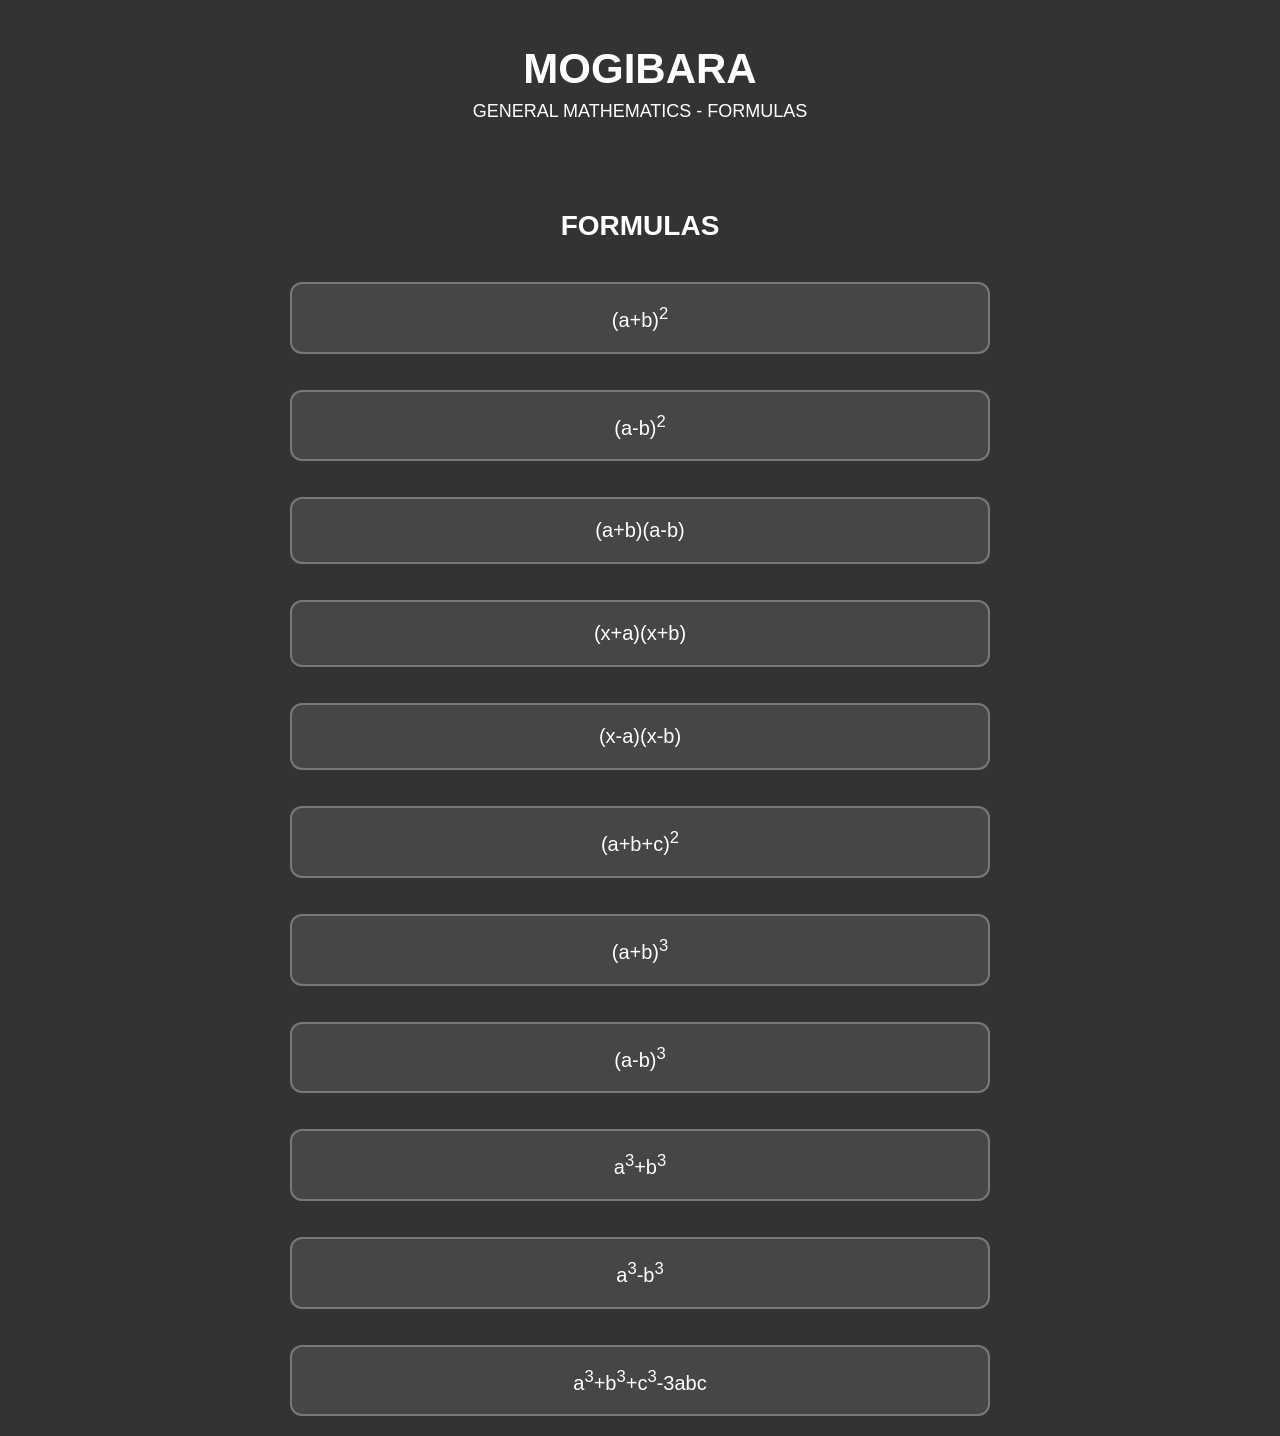
<file: index.html>
<!DOCTYPE html>
<html lang="en">

<head>
    <meta charset="UTF-8">
    <meta name="viewport" content="width=device-width, initial-scale=1.0">

    <title>General Mathematics Formulas - MOGIBARA</title>

    <link rel="stylesheet" href="style.css">
</head>

<body>

<header>
    <h1>MOGIBARA</h1>
    <p>GENERAL MATHEMATICS - FORMULAS</p>
</header>

<main>

    <h2>FORMULAS</h2>

    <button type="button" onclick="window.location.href='formula_1.html'">
    (a+b)<sup>2</sup>
    </button>

<br>
    <br>
    
    <button type="button" onclick="window.location.href='formula_2.html'">
    (a-b)<sup>2</sup>
    </button>

<br>
    <br>
    
    <button type="button" onclick="window.location.href='formula_3.html'">
    (a+b)(a-b)
    </button>

<br>
    <br>
    
    <button type="button" onclick="window.location.href='formula_4.html'">
    (x+a)(x+b)
    </button>

<br>
    <br>
    
    <button type="button" onclick="window.location.href='formula_5.html'">
    (x-a)(x-b)
    </button>

<br>
    <br>
    
    <button type="button" onclick="window.location.href='formula_6.html'">
    (a+b+c)<sup>2</sup>
    </button>

<br>
    <br>
    
    <button type="button" onclick="window.location.href='formula_7.html'">
    (a+b)<sup>3</sup>
    </button>

<br>
    <br>
    
    <button type="button" onclick="window.location.href='formula_8.html'">
    (a-b)<sup>3</sup>
    </button>

<br>
    <br>
    
    <button type="button" onclick="window.location.href='formula_9.html'">
    a<sup>3</sup>+b<sup>3</sup>
    </button>

<br>
    <br>
    
    <button type="button" onclick="window.location.href='formula_10.html'">
    a<sup>3</sup>-b<sup>3</sup>
    </button>

<br>
    <br>
    
    <button type="button" onclick="window.location.href='formula_11.html'">
    a<sup>3</sup>+b<sup>3</sup>+c<sup>3</sup>-3abc
    </button>

</main>

</body>
</html>
</file>
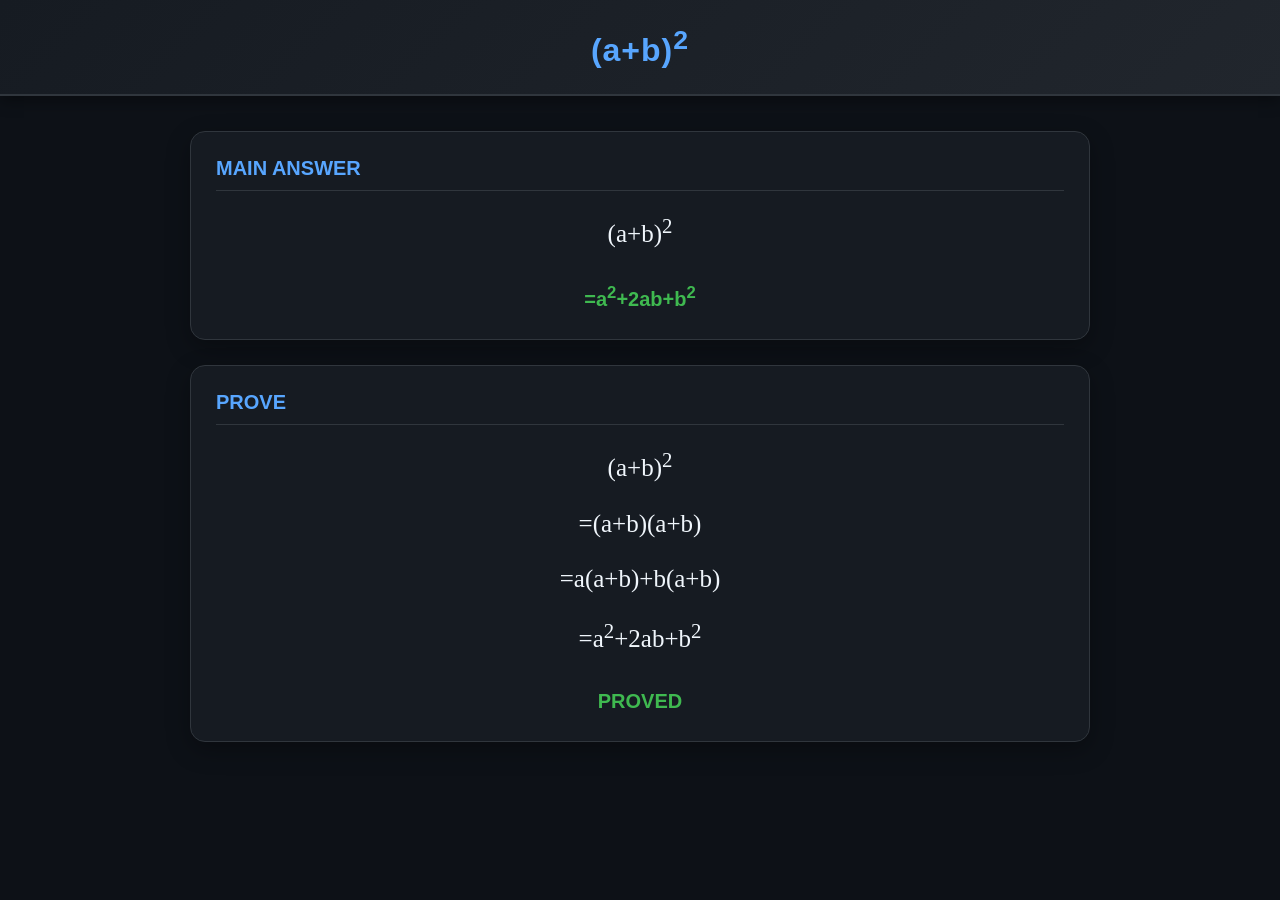
<file: formula_1.html>
<!DOCTYPE html>
<html lang="en">

<head>
    <meta charset="UTF-8">
    <meta name="viewport" content="width=device-width, initial-scale=1.0">

    <title>General Mathematics Formulas - MOGIBARA</title>

    <link rel="stylesheet" href="formulas.css">
</head>

<body>

  <header>
       <h2>(a+b)<sup>2</sup></h2>
  </header>

  <main>
     <section>
       <h3>MAIN ANSWER</h3>
         <p> (a+b)<sup>2</sup></p>
      <br>
         <p>=a<sup>2</sup>+2ab+b<sup>2</sup></p>
     </section>

     <section>
       <h3>PROVE</h3>
         <p> (a+b)<sup>2</sup></p>
      <br>
        <p>=(a+b)(a+b)</p>
      <br>
        <p>=a(a+b)+b(a+b)</p>
      <br>
        <p>=a<sup>2</sup>+2ab+b<sup>2</sup></p>
      <br>
        <p>PROVED</p>
     </section>
    
  </main>
  
</body>
<html>
</file>
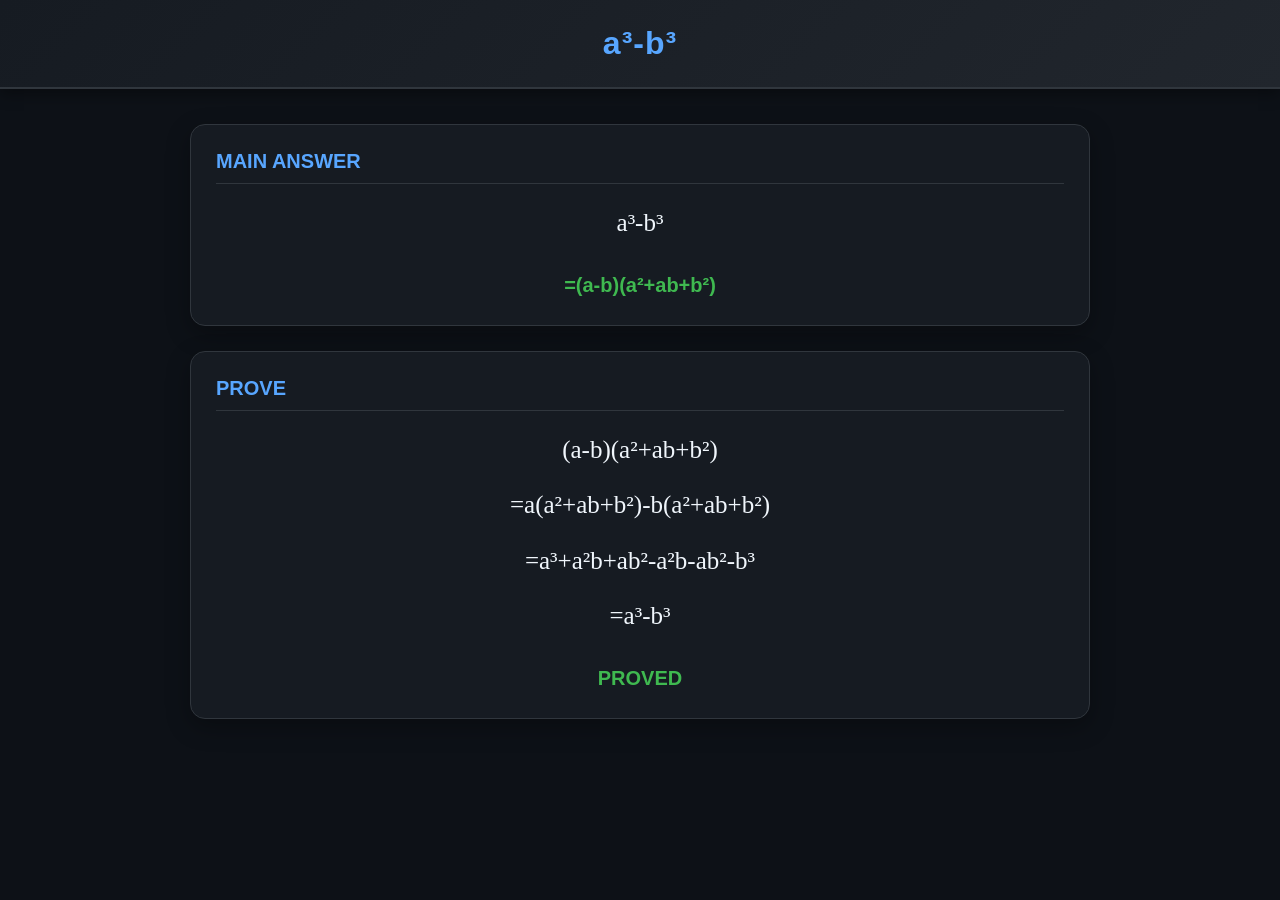
<file: formula_10.html>
<!DOCTYPE html>
<html lang="en">

<head>
    <meta charset="UTF-8">
    <meta name="viewport" content="width=device-width, initial-scale=1.0">

    <title>a³-b³ - MOGIBARA</title>

    <link rel="stylesheet" href="formulas.css">
</head>

<body>

<header>
    <h2>a³-b³</h2>
</header>

<main>

<section>
    <h3>MAIN ANSWER</h3>

    <p>a³-b³</p>
    <br>

    <p>=(a-b)(a²+ab+b²)</p>
</section>

<section>
    <h3>PROVE</h3>

    <p>(a-b)(a²+ab+b²)</p>
    <br>

    <p>=a(a²+ab+b²)-b(a²+ab+b²)</p>
    <br>

    <p>=a³+a²b+ab²-a²b-ab²-b³</p>
    <br>

    <p>=a³-b³</p>
    <br>

    <p>PROVED</p>
</section>

</main>

</body>
</html>
</file>
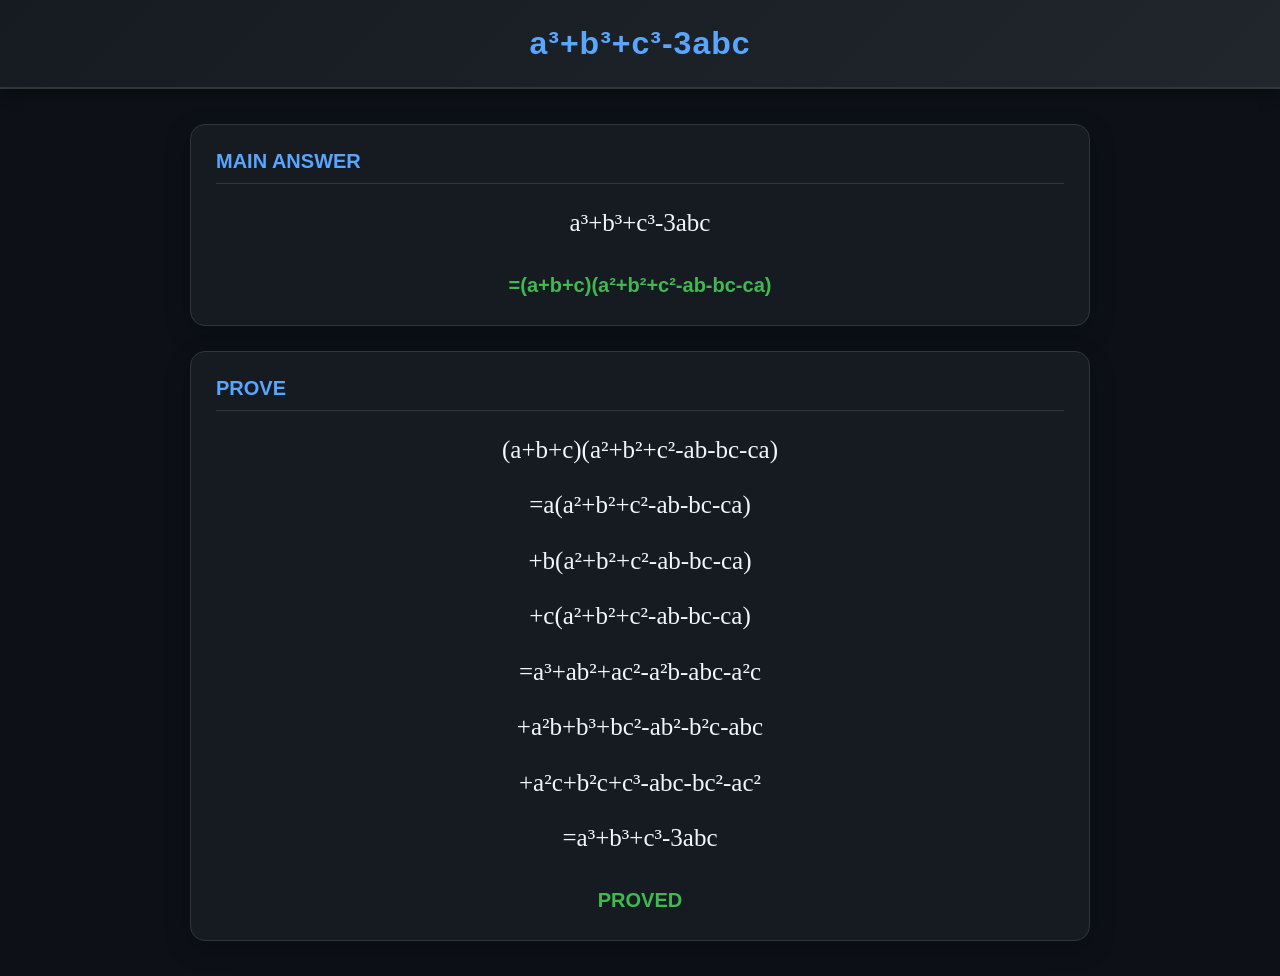
<file: formula_11.html>
<!DOCTYPE html>
<html lang="en">

<head>
    <meta charset="UTF-8">
    <meta name="viewport" content="width=device-width, initial-scale=1.0">

    <title>a³+b³+c³-3abc - MOGIBARA</title>

    <link rel="stylesheet" href="formulas.css">
</head>

<body>

<header>
    <h2>a³+b³+c³-3abc</h2>
</header>

<main>

<section>
    <h3>MAIN ANSWER</h3>

    <p>a³+b³+c³-3abc</p>
    <br>

    <p>=(a+b+c)(a²+b²+c²-ab-bc-ca)</p>
</section>

<section>
    <h3>PROVE</h3>

    <p>(a+b+c)(a²+b²+c²-ab-bc-ca)</p>
    <br>

    <p>=a(a²+b²+c²-ab-bc-ca)</p>
    <br>

    <p>+b(a²+b²+c²-ab-bc-ca)</p>
    <br>

    <p>+c(a²+b²+c²-ab-bc-ca)</p>
    <br>

    <p>=a³+ab²+ac²-a²b-abc-a²c</p>
    <br>

    <p>+a²b+b³+bc²-ab²-b²c-abc</p>
    <br>

    <p>+a²c+b²c+c³-abc-bc²-ac²</p>
    <br>

    <p>=a³+b³+c³-3abc</p>
    <br>

    <p>PROVED</p>
</section>

</main>

</body>
</html>
</file>
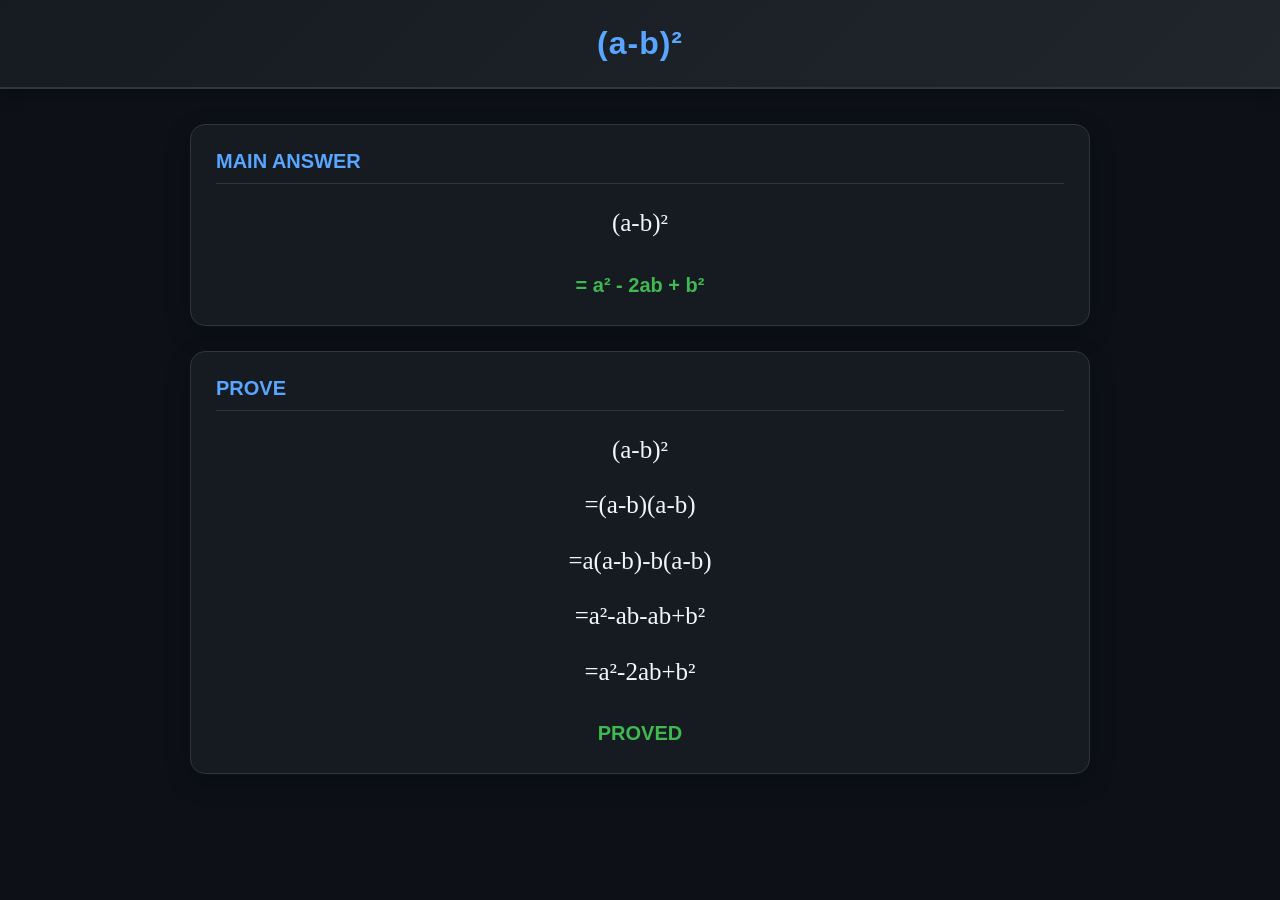
<file: formula_2.html>
<!DOCTYPE html>
<html lang="en">

<head>
    <meta charset="UTF-8">
    <meta name="viewport" content="width=device-width, initial-scale=1.0">

    <title>(a-b)² - MOGIBARA</title>

    <link rel="stylesheet" href="formulas.css">
</head>

<body>

<header>
    <h2>(a-b)²</h2>
</header>

<main>

<section>
    <h3>MAIN ANSWER</h3>
    <p>(a-b)²</p>
    <br>
    <p>= a² - 2ab + b²</p>
</section>

<section>
    <h3>PROVE</h3>

    <p>(a-b)²</p>
    <br>

    <p>=(a-b)(a-b)</p>
    <br>

    <p>=a(a-b)-b(a-b)</p>
    <br>

    <p>=a²-ab-ab+b²</p>
    <br>

    <p>=a²-2ab+b²</p>
    <br>

    <p>PROVED</p>
</section>

</main>

</body>
</html>
</file>
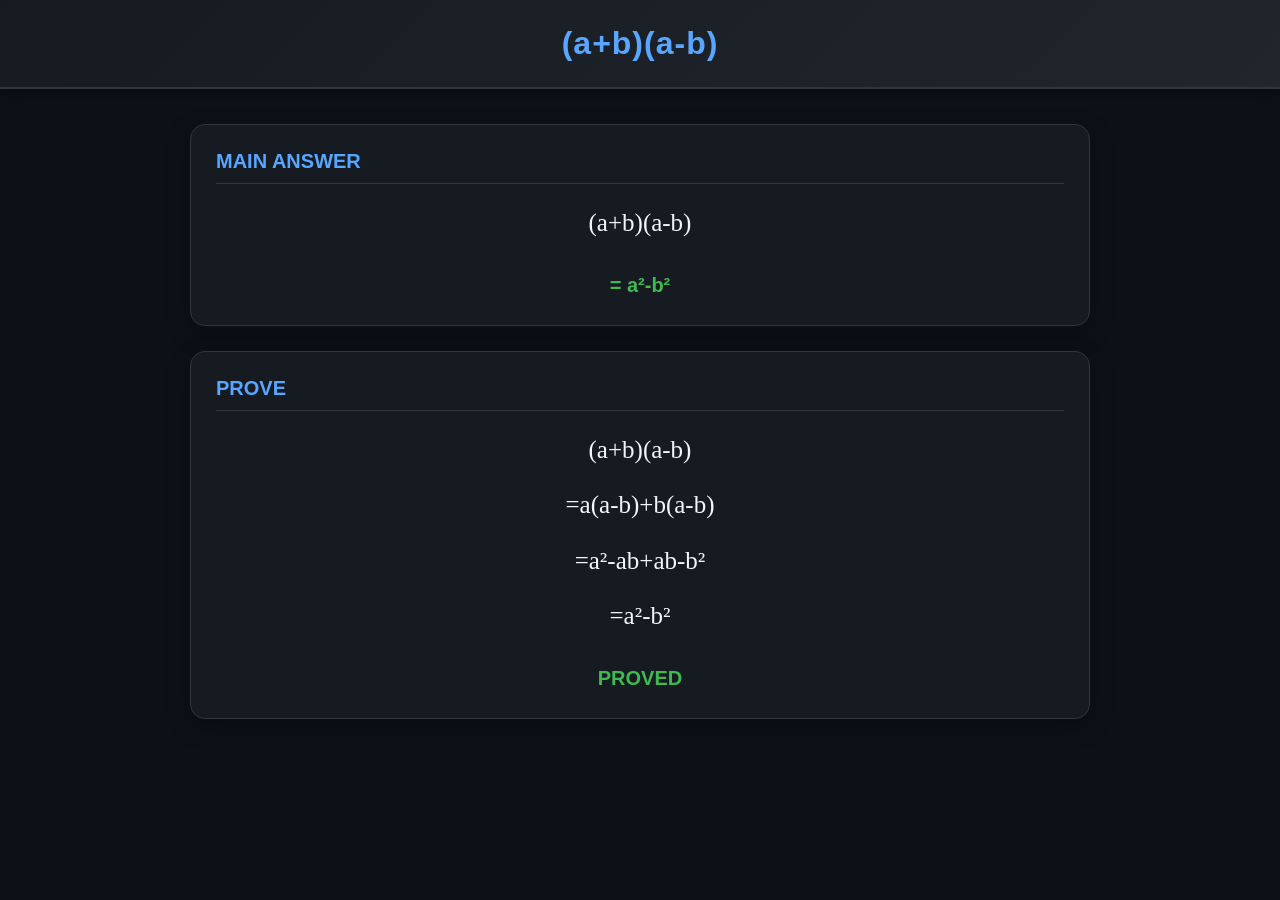
<file: formula_3.html>
<!DOCTYPE html>
<html lang="en">

<head>
    <meta charset="UTF-8">
    <meta name="viewport" content="width=device-width, initial-scale=1.0">

    <title>(a+b)(a-b) - MOGIBARA</title>

    <link rel="stylesheet" href="formulas.css">
</head>

<body>

<header>
    <h2>(a+b)(a-b)</h2>
</header>

<main>

<section>
    <h3>MAIN ANSWER</h3>
    <p>(a+b)(a-b)</p>
    <br>
    <p>= a²-b²</p>
</section>

<section>
    <h3>PROVE</h3>

    <p>(a+b)(a-b)</p>
    <br>

    <p>=a(a-b)+b(a-b)</p>
    <br>

    <p>=a²-ab+ab-b²</p>
    <br>

    <p>=a²-b²</p>
    <br>

    <p>PROVED</p>
</section>

</main>

</body>
</html>
</file>
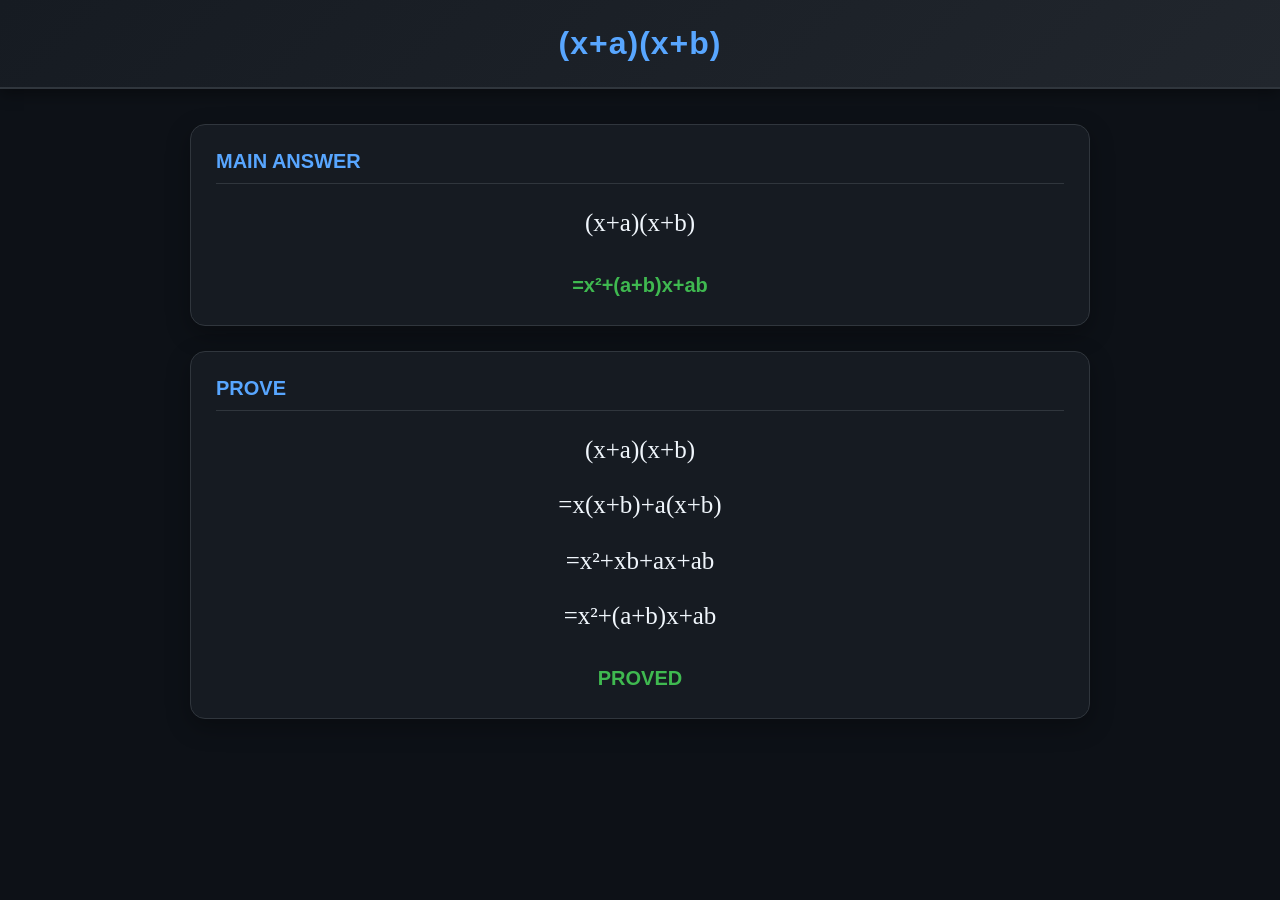
<file: formula_4.html>
<!DOCTYPE html>
<html lang="en">

<head>
    <meta charset="UTF-8">
    <meta name="viewport" content="width=device-width, initial-scale=1.0">

    <title>(x+a)(x+b) - MOGIBARA</title>

    <link rel="stylesheet" href="formulas.css">
</head>

<body>

<header>
    <h2>(x+a)(x+b)</h2>
</header>

<main>

<section>
    <h3>MAIN ANSWER</h3>
    <p>(x+a)(x+b)</p>
    <br>
    <p>=x²+(a+b)x+ab</p>
</section>

<section>
    <h3>PROVE</h3>

    <p>(x+a)(x+b)</p>
    <br>

    <p>=x(x+b)+a(x+b)</p>
    <br>

    <p>=x²+xb+ax+ab</p>
    <br>

    <p>=x²+(a+b)x+ab</p>
    <br>

    <p>PROVED</p>
</section>

</main>

</body>
</html>
</file>
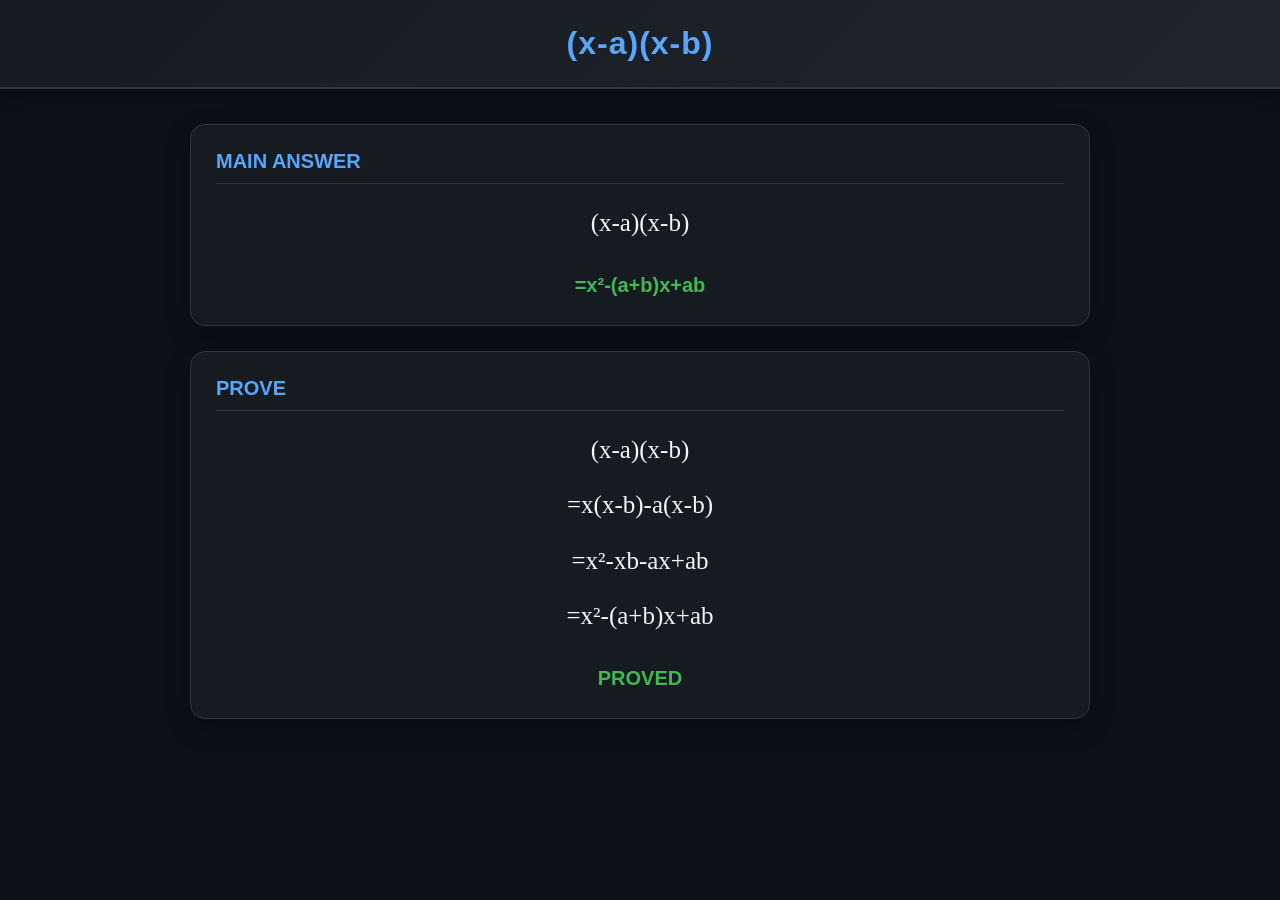
<file: formula_5.html>
<!DOCTYPE html>
<html lang="en">

<head>
    <meta charset="UTF-8">
    <meta name="viewport" content="width=device-width, initial-scale=1.0">

    <title>(x-a)(x-b) - MOGIBARA</title>

    <link rel="stylesheet" href="formulas.css">
</head>

<body>

<header>
    <h2>(x-a)(x-b)</h2>
</header>

<main>

<section>
    <h3>MAIN ANSWER</h3>
    <p>(x-a)(x-b)</p>
    <br>
    <p>=x²-(a+b)x+ab</p>
</section>

<section>
    <h3>PROVE</h3>

    <p>(x-a)(x-b)</p>
    <br>

    <p>=x(x-b)-a(x-b)</p>
    <br>

    <p>=x²-xb-ax+ab</p>
    <br>

    <p>=x²-(a+b)x+ab</p>
    <br>

    <p>PROVED</p>
</section>

</main>

</body>
</html>
</file>
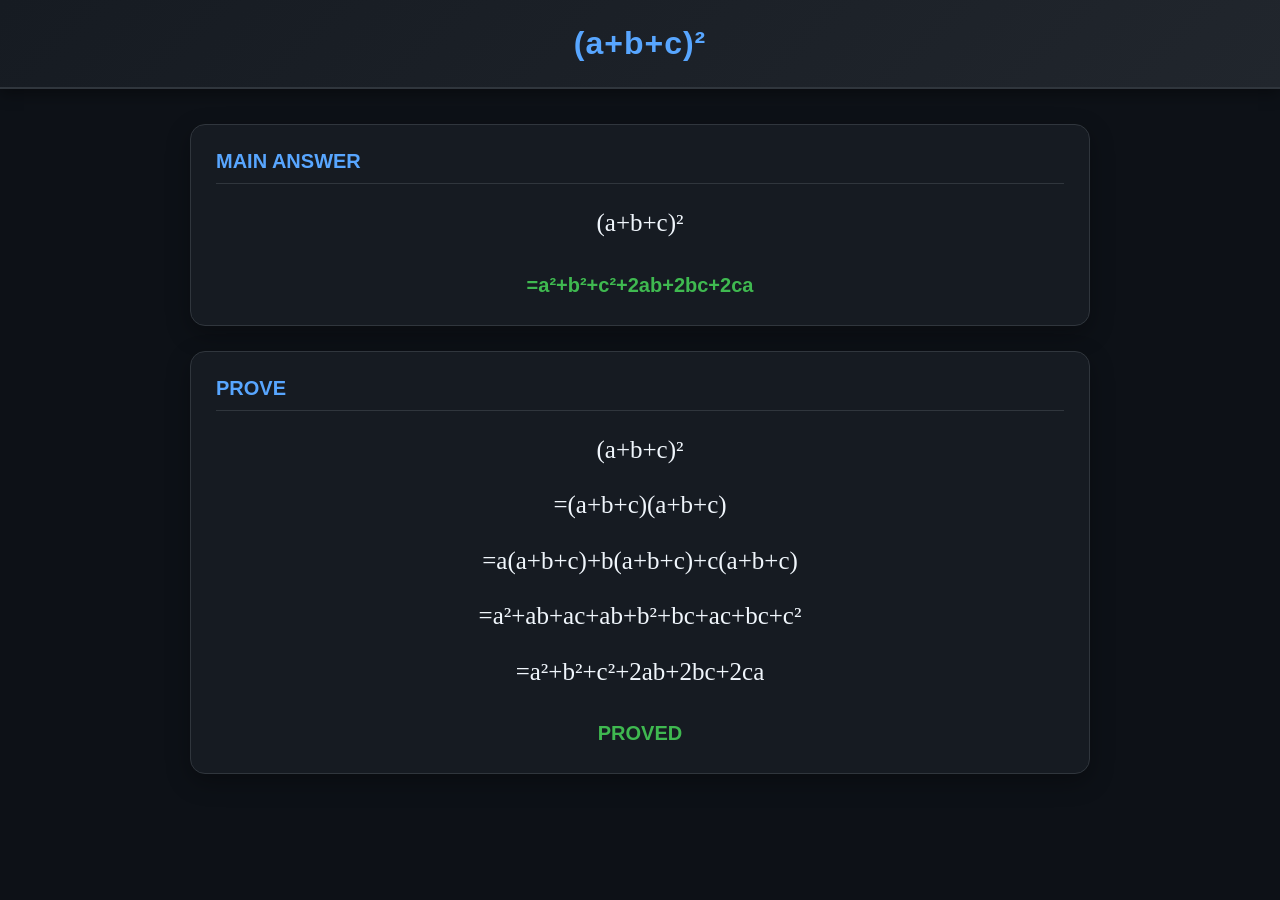
<file: formula_6.html>
<!DOCTYPE html>
<html lang="en">

<head>
    <meta charset="UTF-8">
    <meta name="viewport" content="width=device-width, initial-scale=1.0">

    <title>(a+b+c)² - MOGIBARA</title>

    <link rel="stylesheet" href="formulas.css">
</head>

<body>

<header>
    <h2>(a+b+c)²</h2>
</header>

<main>

<section>
    <h3>MAIN ANSWER</h3>

    <p>(a+b+c)²</p>
    <br>

    <p>=a²+b²+c²+2ab+2bc+2ca</p>
</section>

<section>
    <h3>PROVE</h3>

    <p>(a+b+c)²</p>
    <br>

    <p>=(a+b+c)(a+b+c)</p>
    <br>

    <p>=a(a+b+c)+b(a+b+c)+c(a+b+c)</p>
    <br>

    <p>=a²+ab+ac+ab+b²+bc+ac+bc+c²</p>
    <br>

    <p>=a²+b²+c²+2ab+2bc+2ca</p>
    <br>

    <p>PROVED</p>
</section>

</main>

</body>
</html>
</file>
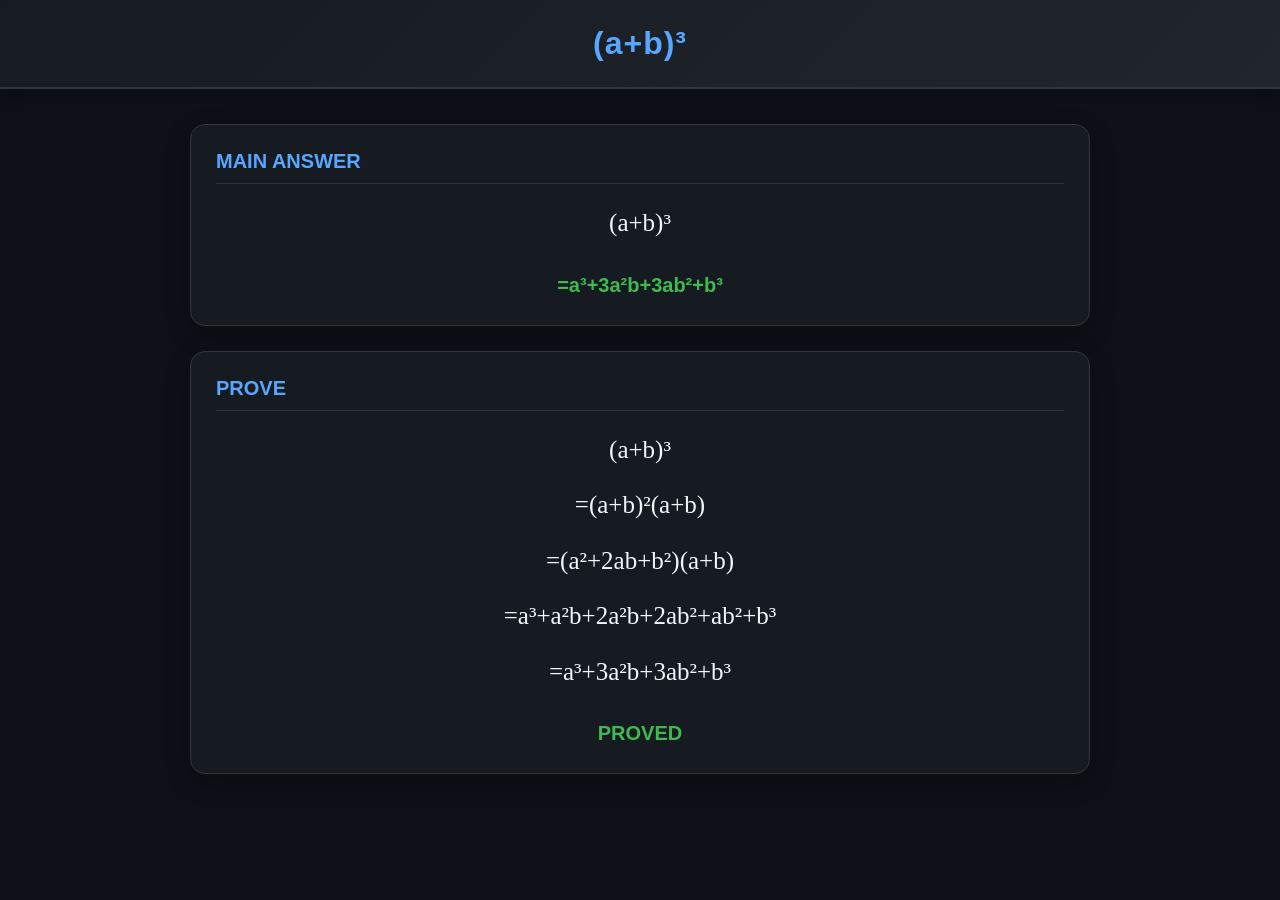
<file: formula_7.html>
<!DOCTYPE html>
<html lang="en">

<head>
    <meta charset="UTF-8">
    <meta name="viewport" content="width=device-width, initial-scale=1.0">

    <title>(a+b)³ - MOGIBARA</title>

    <link rel="stylesheet" href="formulas.css">
</head>

<body>

<header>
    <h2>(a+b)³</h2>
</header>

<main>

<section>
    <h3>MAIN ANSWER</h3>

    <p>(a+b)³</p>
    <br>

    <p>=a³+3a²b+3ab²+b³</p>
</section>

<section>
    <h3>PROVE</h3>

    <p>(a+b)³</p>
    <br>

    <p>=(a+b)²(a+b)</p>
    <br>

    <p>=(a²+2ab+b²)(a+b)</p>
    <br>

    <p>=a³+a²b+2a²b+2ab²+ab²+b³</p>
    <br>

    <p>=a³+3a²b+3ab²+b³</p>
    <br>

    <p>PROVED</p>
</section>

</main>

</body>
</html>
</file>
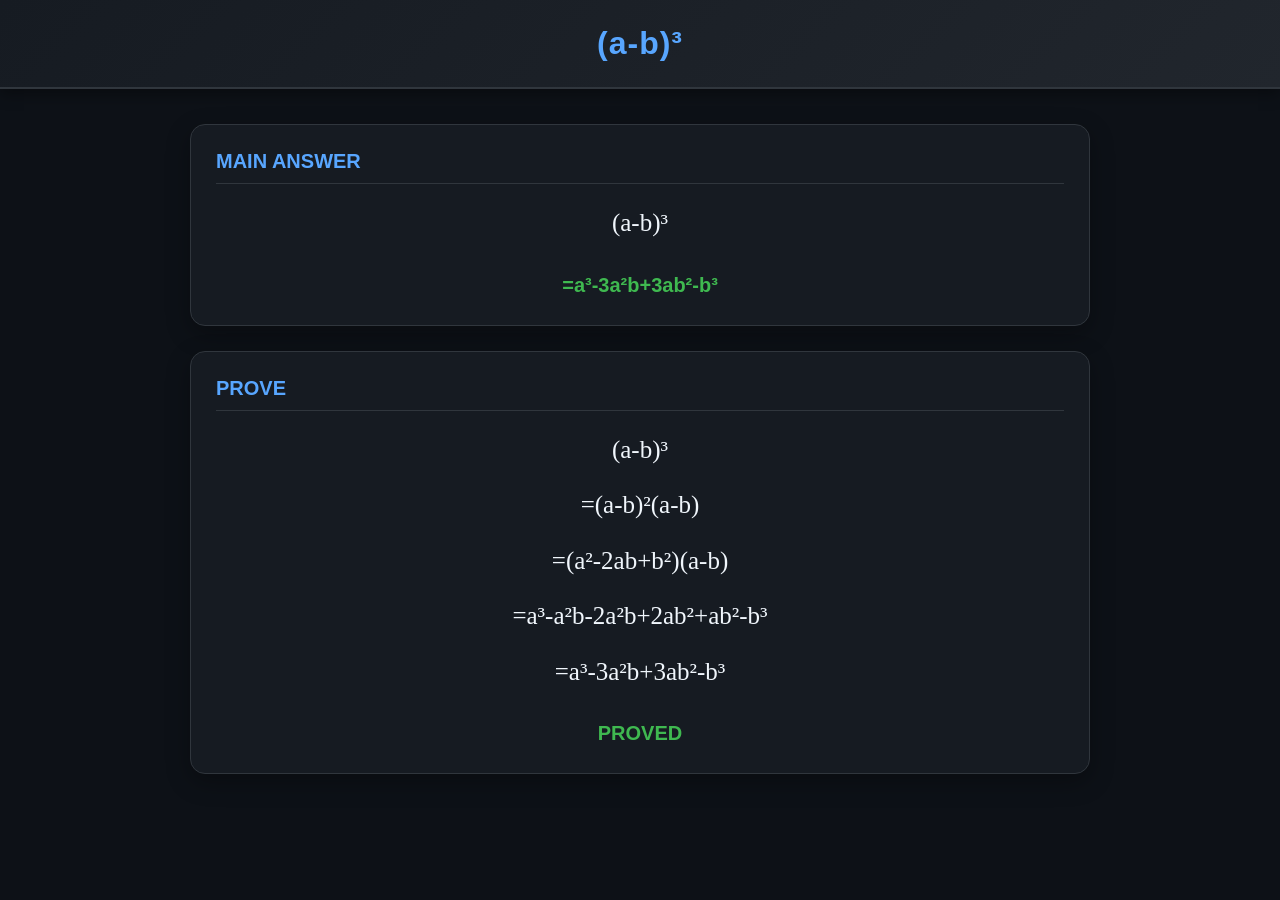
<file: formula_8.html>
<!DOCTYPE html>
<html lang="en">

<head>
    <meta charset="UTF-8">
    <meta name="viewport" content="width=device-width, initial-scale=1.0">

    <title>(a-b)³ - MOGIBARA</title>

    <link rel="stylesheet" href="formulas.css">
</head>

<body>

<header>
    <h2>(a-b)³</h2>
</header>

<main>

<section>
    <h3>MAIN ANSWER</h3>

    <p>(a-b)³</p>
    <br>

    <p>=a³-3a²b+3ab²-b³</p>
</section>

<section>
    <h3>PROVE</h3>

    <p>(a-b)³</p>
    <br>

    <p>=(a-b)²(a-b)</p>
    <br>

    <p>=(a²-2ab+b²)(a-b)</p>
    <br>

    <p>=a³-a²b-2a²b+2ab²+ab²-b³</p>
    <br>

    <p>=a³-3a²b+3ab²-b³</p>
    <br>

    <p>PROVED</p>
</section>

</main>

</body>
</html>
</file>
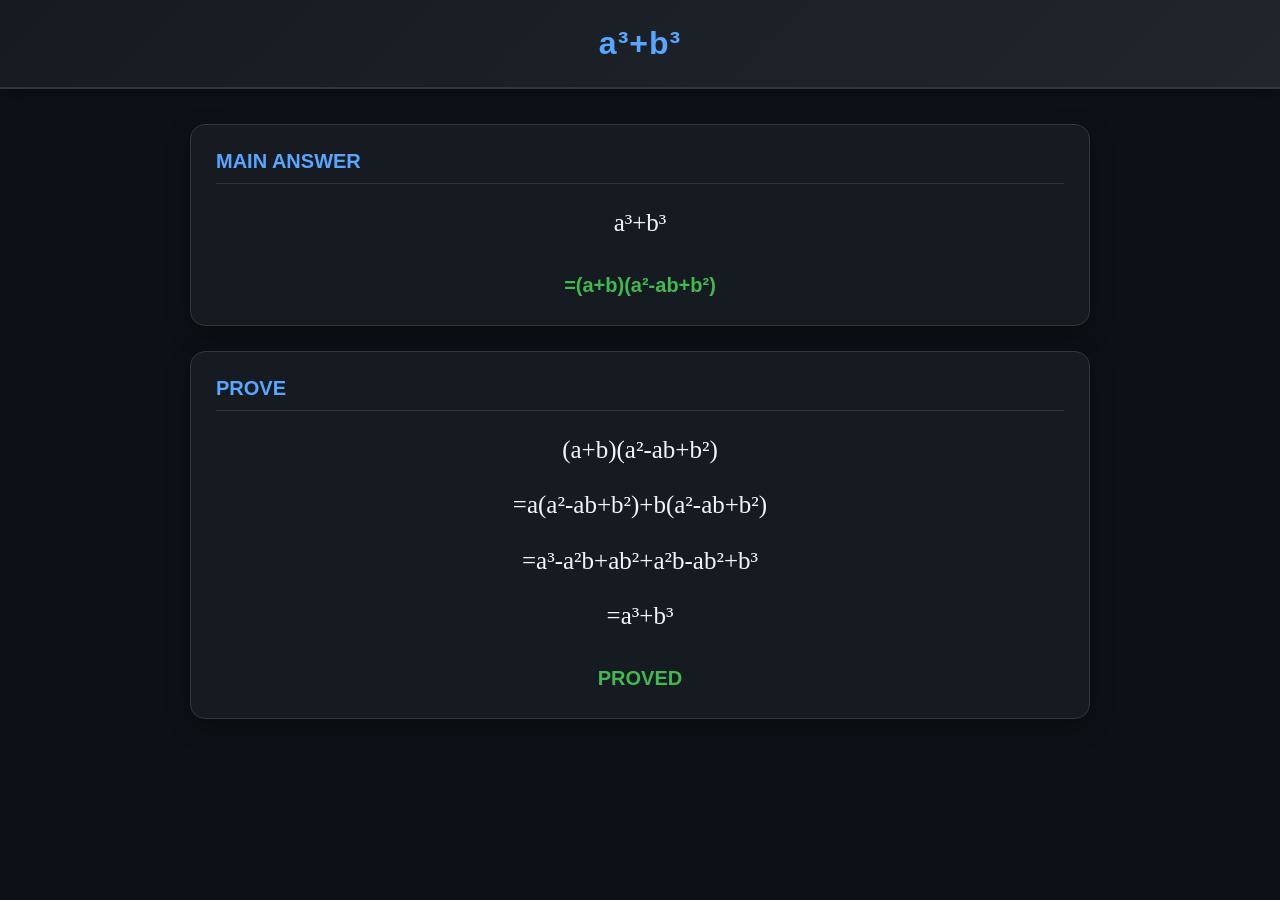
<file: formula_9.html>
<!DOCTYPE html>
<html lang="en">

<head>
    <meta charset="UTF-8">
    <meta name="viewport" content="width=device-width, initial-scale=1.0">

    <title>a³+b³ - MOGIBARA</title>

    <link rel="stylesheet" href="formulas.css">
</head>

<body>

<header>
    <h2>a³+b³</h2>
</header>

<main>

<section>
    <h3>MAIN ANSWER</h3>

    <p>a³+b³</p>
    <br>

    <p>=(a+b)(a²-ab+b²)</p>
</section>

<section>
    <h3>PROVE</h3>

    <p>(a+b)(a²-ab+b²)</p>
    <br>

    <p>=a(a²-ab+b²)+b(a²-ab+b²)</p>
    <br>

    <p>=a³-a²b+ab²+a²b-ab²+b³</p>
    <br>

    <p>=a³+b³</p>
    <br>

    <p>PROVED</p>
</section>

</main>

</body>
</html>
</file>
<file: style.css>
/* =========================
   BODY
========================= */

body {
    background-color: rgb(51, 51, 51);
    color: white;
    font-family: Arial, sans-serif;

    margin: 0;
    padding: 20px;
}


/* =========================
   HEADER
========================= */

header {
    text-align: center;

    padding: 25px;
    margin-bottom: 45px;
}

header h1 {
    font-size: 42px;
    margin: 0;
}

header p {
    font-size: 18px;
    margin-top: 8px;
}


/* =========================
   MAIN
========================= */

main {
    max-width: 700px;
    margin: auto;

    text-align: center;
}

main h2 {
    font-size: 28px;

    margin-bottom: 40px;
}


/* =========================
   FORMULA BUTTONS
========================= */

main button {
    display: block;

    width: 100%;

    background-color: rgb(70, 70, 70);

    color: white;

    border: 2px solid rgb(120, 120, 120);

    border-radius: 12px;

    padding: 20px 24px;

    margin: 0;

    font-size: 20px;

    cursor: pointer;

    box-sizing: border-box;

    transition:
        background-color 0.15s ease,
        border-color 0.15s ease,
        box-shadow 0.15s ease,
        transform 0.1s ease;

    -webkit-tap-highlight-color: transparent;
}


/* =========================
   HOVER
========================= */

main button:hover {
    background-color: rgb(82, 82, 82);

    border-color: rgb(150, 150, 150);
}


/* =========================
   TAP / CLICK
========================= */

main button:active {
    background-color: rgb(0, 255, 100);

    color: black;

    border-color: rgb(0, 255, 100);

    box-shadow: 0 0 18px rgba(0, 255, 100, 0.65);

    transform: scale(0.98);
}


/* =========================
   FOCUS
========================= */

main button:focus {
    outline: none;
}


/* =========================
   INPUTS
========================= */

input {
    background-color: rgb(40, 40, 40);

    color: white;

    border: 1px solid rgb(120, 120, 120);

    border-radius: 8px;

    padding: 12px;

    margin: 8px;

    font-size: 16px;
}


/* =========================
   LABELS
========================= */

label {
    display: block;

    margin-top: 12px;
    margin-bottom: 5px;
}


/* =========================
   SECTIONS
========================= */

section {
    margin-top: 25px;
}


/* =========================
   ANSWER / HISTORY
========================= */

#answer,
#history {
    background-color: rgb(40, 40, 40);

    border: 1px solid rgb(100, 100, 100);

    border-radius: 10px;

    padding: 15px;

    margin-top: 10px;

    min-height: 25px;
}


/* =========================
   FORMULA ANSWER
========================= */

.formula-answer {
    background-color: rgb(40, 40, 40);

    border: 1px solid rgb(100, 100, 100);

    border-radius: 10px;

    padding: 20px;

    margin-top: 15px;

    min-height: 50px;

    text-align: left;

    white-space: pre-wrap;

    overflow-x: auto;

    line-height: 1.7;

    font-size: 16px;

    box-sizing: border-box;
}


/* =========================
   LINKS
========================= */

a {
    text-decoration: none;

    color: inherit;
}


/* =========================
   ERROR
========================= */

#errorMessage {
    color: red;

    margin: 10px 0;
}


/* =========================
   MOBILE
========================= */

@media (max-width: 600px) {

    body {
        padding: 12px;
    }

    header {
        margin-bottom: 35px;
    }

    header h1 {
        font-size: 34px;
    }

    header p {
        font-size: 16px;
    }

    main h2 {
        font-size: 23px;

        margin-bottom: 32px;
    }

    main button {
        font-size: 18px;

        padding: 18px 16px;

        border-radius: 12px;
    }

    .formula-answer {
        font-size: 15px;
    }
}
</file>
<file: formulas.css>
/* formulas.css */

* {
    box-sizing: border-box;
    margin: 0;
    padding: 0;
}

body {
    font-family: Arial, sans-serif;
    background: #0d1117;
    color: #ffffff;
    min-height: 100vh;
}

/* Header */
header {
    background: linear-gradient(135deg, #161b22, #21262d);
    border-bottom: 2px solid #30363d;
    padding: 25px 20px;
    text-align: center;
    box-shadow: 0 4px 15px rgba(0, 0, 0, 0.4);
}

header h2 {
    font-size: 32px;
    color: #58a6ff;
    letter-spacing: 1px;
}

/* Main */
main {
    width: 90%;
    max-width: 900px;
    margin: 35px auto;
    display: flex;
    flex-direction: column;
    gap: 25px;
}

/* Sections */
section {
    background: #161b22;
    border: 1px solid #30363d;
    border-radius: 15px;
    padding: 25px;
    box-shadow: 0 8px 25px rgba(0, 0, 0, 0.3);
    transition: 0.3s ease;
}

section:hover {
    transform: translateY(-3px);
    border-color: #58a6ff;
    box-shadow: 0 10px 30px rgba(88, 166, 255, 0.15);
}

/* Section heading */
section h3 {
    color: #58a6ff;
    font-size: 20px;
    margin-bottom: 20px;
    padding-bottom: 10px;
    border-bottom: 1px solid #30363d;
}

/* Formula text */
section p {
    font-family: "Times New Roman", serif;
    font-size: 25px;
    line-height: 1.5;
    color: #f0f6fc;
    text-align: center;
}

/* PROVED */
section p:last-child {
    color: #3fb950;
    font-family: Arial, sans-serif;
    font-weight: bold;
    font-size: 20px;
    margin-top: 10px;
}

/* Subscript */
sub {
    font-size: 65%;
}

/* Mobile */
@media (max-width: 600px) {

    header {
        padding: 20px 15px;
    }

    header h2 {
        font-size: 27px;
    }

    main {
        width: 94%;
        margin: 25px auto;
    }

    section {
        padding: 20px 15px;
        border-radius: 12px;
    }

    section h3 {
        font-size: 18px;
    }

    section p {
        font-size: 21px;
    }
}
</file>
